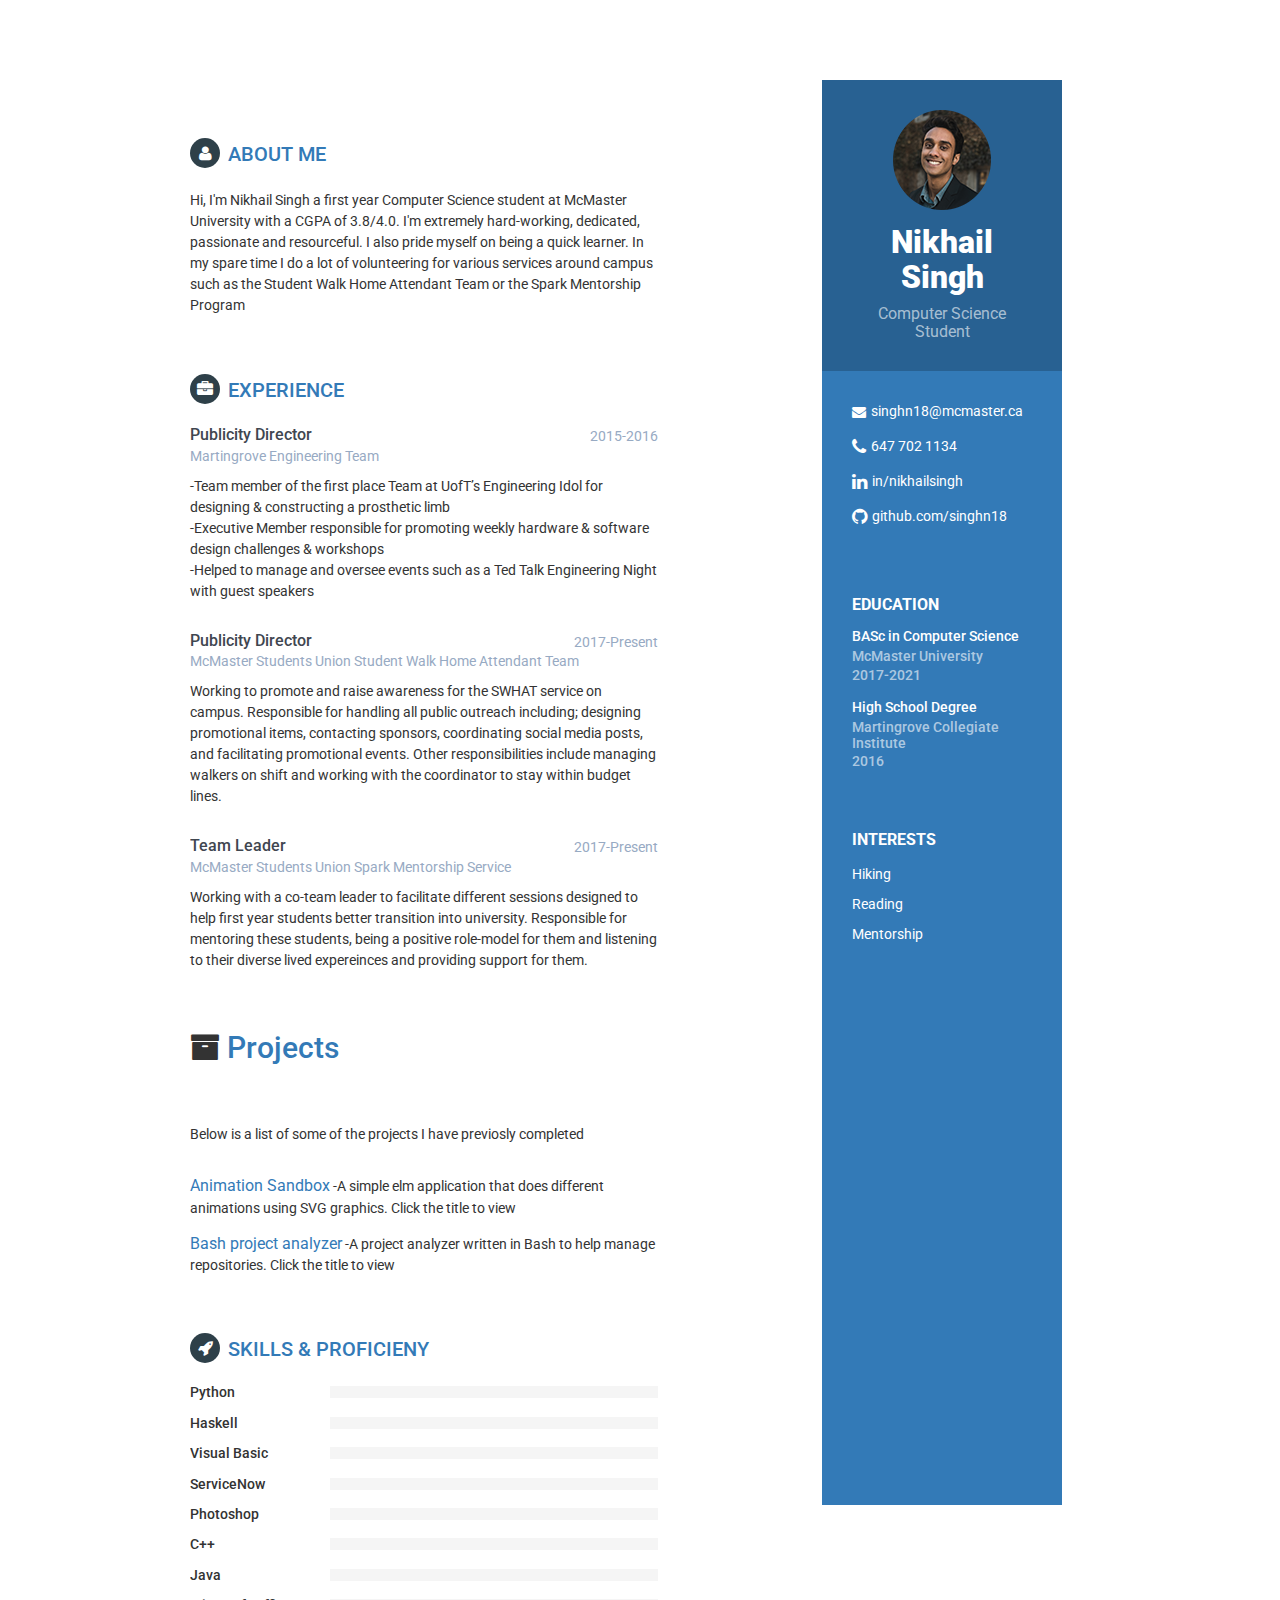
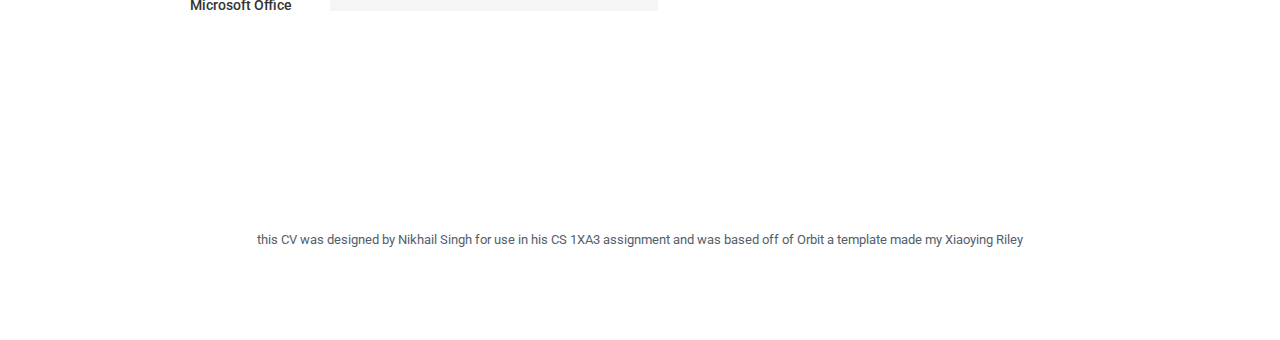
<file: Assign2/index.html>
<!DOCTYPE html>
<html>
  <head>
    <meta charset="utf-8">
    <meta http-equiv="X-UA-Compatible" content="IE=edge">
    <meta name="viewport" content="width=device-width, initial-scale=1.0">
    <meta name="description" content="Responsive HTML5 Resume/CV Template for Developers">
   <link id="theme-style" rel="stylesheet" href="styles-6.css">
   <link href='https://fonts.googleapis.com/css?family=Roboto:400,500,400italic,300italic,300,500italic,700,700italic,900,900italic' rel='stylesheet' type='text/css'>
   <link rel="stylesheet" href="assets/plugins/bootstrap/css/bootstrap.min.css"> 
   <link rel="stylesheet" href="assets/plugins/font-awesome/css/font-awesome.css">
   <style>
    html,body,h1,h2,h3,h4,h5,h6 {font-family: "Roboto", sans-serif}
    <body class="styles-6">
    </style>
  </head>
    </style>


  <body>
    <div id="elm-code-is-loaded-here"></div>

    <script src="elm.js"></script>
    <script>
      Elm.Main.embed(document.getElementById("elm-code-is-loaded-here"));
    </script>
    <script type="text/javascript" src="assets/plugins/jquery-1.11.3.min.js"></script>
    <script type="text/javascript" src="assets/plugins/bootstrap/js/bootstrap.min.js"></script>    
    <!-- custom js -->
    <script type="text/javascript" src="assets/js/main.js"></script>  
  </body>
</html>
</file>
<file: Assign2/styles-6.css>
/*   
 * Template Name: Orbit - Responsive Resume/CV Template for Developers
 * Version: 1.0
 * Author: Xiaoying Riley
 * Twitter: @3rdwave_themes
 * License: Creative Commons Attribution 3.0 License
 * Website: http://themes.3rdwavemedia.com/
*/
/* styles-6.css */
/* ======= Base ======= */
body {
  font-family: 'Roboto', sans-serif;
  color: #545E6C;
  background: #ddd;
  font-size: 14px;
  padding: 30px;
  -webkit-font-smoothing: antialiased;
  -moz-osx-font-smoothing: grayscale;
}
h1,
h2,
h3,
h4,
h5,
h6 {
  font-weight: 700;
}
a {
  color: #2e4049;
  -webkit-transition: all 0.4s ease-in-out;
  -moz-transition: all 0.4s ease-in-out;
  -ms-transition: all 0.4s ease-in-out;
  -o-transition: all 0.4s ease-in-out;
}
a:hover {
  text-decoration: underline;
  color: #10171a;
}
a:focus {
  text-decoration: none;
}
p {
  line-height: 1.5;
}
.wrapper {
  background: #ffffff;
  max-width: 960px;
  margin: 0 auto;
  position: relative;
  -webkit-box-shadow: 0px 2px 4px rgba(0, 0, 0, 0.1);
  -moz-box-shadow: 0px 2px 4px rgba(0, 0, 0, 0.1);
  box-shadow: 0px 2px 4px rgba(0, 0, 0, 0.1);
}
.sidebar-wrapper {
  background: #337ab7;
  position: absolute;
  right: 17%;
  width: 240px;
  height: 110%;
  min-height: 1425px;
  color: #fff;
}
.sidebar-wrapper a {
  color: #fff;
}
.sidebar-wrapper .profile-container {
  padding: 30px;
  background: rgba(0, 0, 0, 0.2);
  text-align: center;
  color: #fff;
}
.sidebar-wrapper .name {
  font-size: 32px;
  font-weight: 900;
  margin-top: 0;
  margin-bottom: 10px;
}
.sidebar-wrapper .tagline {
  color: rgba(255, 255, 255, 0.6);
  font-size: 16px;
  font-weight: 400;
  margin-top: 0;
  margin-bottom: 0;
}
.sidebar-wrapper .profile {
  margin-bottom: 15px;
}
.sidebar-wrapper .contact-list .fa {
  margin-right: 5px;
  font-size: 18px;
  vertical-align: middle;
}
.sidebar-wrapper .contact-list li {
  margin-bottom: 15px;
}
.sidebar-wrapper .contact-list li:last-child {
  margin-bottom: 0;
}
.sidebar-wrapper .contact-list .email .fa {
  font-size: 14px;
}
.sidebar-wrapper .container-block {
  padding: 30px;
}
.sidebar-wrapper .container-block-title {
  text-transform: uppercase;
  font-size: 16px;
  font-weight: 700;
  margin-top: 0;
  margin-bottom: 15px;
}
.sidebar-wrapper .degree {
  font-size: 14px;
  margin-top: 0;
  margin-bottom: 5px;
}
.sidebar-wrapper .education-container .item {
  margin-bottom: 15px;
}
.sidebar-wrapper .education-container .item:last-child {
  margin-bottom: 0;
}
.sidebar-wrapper .education-container .meta {
  color: rgba(255, 255, 255, 0.6);
  font-weight: 500;
  margin-bottom: 0px;
  margin-top: 0;
}
.sidebar-wrapper .education-container .time {
  color: rgba(255, 255, 255, 0.6);
  font-weight: 500;
  margin-bottom: 0px;
}
.sidebar-wrapper .languages-container .lang-desc {
  color: rgba(255, 255, 255, 0.6);
}
.sidebar-wrapper .languages-list {
  margin-bottom: 0;
}
.sidebar-wrapper .languages-list li {
  margin-bottom: 10px;
}
.sidebar-wrapper .languages-list li:last-child {
  margin-bottom: 0;
}
.sidebar-wrapper .interests-list {
  margin-bottom: 0;
}
.sidebar-wrapper .interests-list li {
  margin-bottom: 10px;
}
.sidebar-wrapper .interests-list li:last-child {
  margin-bottom: 0;
}
.main-wrapper {
  background: #fff;
  padding: 60px;
  padding-right: 300px;
}
.main-wrapper .section-title {
  text-transform: uppercase;
  font-size: 20px;
  font-weight: 500;
  color: #2e4049;
  position: relative;
  margin-top: 0;
  margin-bottom: 20px;
}
.main-wrapper .section-title .fa {
  width: 30px;
  height: 30px;
  margin-right: 8px;
  display: inline-block;
  color: #fff;
  -webkit-border-radius: 50%;
  -moz-border-radius: 50%;
  -ms-border-radius: 50%;
  -o-border-radius: 50%;
  border-radius: 50%;
  -moz-background-clip: padding;
  -webkit-background-clip: padding-box;
  background-clip: padding-box;
  background: #2e4049;
  text-align: center;
  padding-top: 8px;
  font-size: 16px;
  position: relative;
  top: -2px;
}
.main-wrapper .section {
  margin-bottom: 60px;
}
.main-wrapper .experiences-section .item {
  margin-bottom: 30px;
}
.main-wrapper .upper-row {
  position: relative;
  overflow: hidden;
  margin-bottom: 2px;
}
.main-wrapper .job-title {
  color: #3F4650;
  font-size: 16px;
  margin-top: 0;
  margin-bottom: 0;
  font-weight: 500;
}
.main-wrapper .time {
  position: absolute;
  right: 0;
  top: 0;
  color: #97AAC3;
}
.main-wrapper .company {
  margin-bottom: 10px;
  color: #97AAC3;
}
.main-wrapper .project-title {
  font-size: 16px;
  font-weight: 400;
  margin-top: 0;
  margin-bottom: 5px;
}
.main-wrapper .projects-section .intro {
  margin-bottom: 30px;
}
.main-wrapper .projects-section .item {
  margin-bottom: 15px;
}
.skillset .item {
  margin-bottom: 15px;
  overflow: hidden;
}
.skillset .level-title {
  font-size: 14px;
  margin-top: 0;
  margin-bottom: 12px;
}
.skillset .level-bar {
  height: 12px;
  background: #f5f5f5;
}
.skillset .level-bar-inner {
  height: 12px;
  background: #6c92a3;
}
.footer {
  padding: 30px;
  padding-top: 60px;
}
.footer .copyright {
  line-height: 1.6;
  color: #545E6C;
  font-size: 13px;
}
.footer .fa-heart {
  color: #fb866a;
}
/* Extra small devices (phones, less than 768px) */
@media (max-width: 767px) {
  .sidebar-wrapper {
    position: static;
    width: inherit;
  }
  .main-wrapper {
    padding: 30px;
  }
  .main-wrapper .time {
    position: static;
    display: block;
    margin-top: 5px;
  }
  .main-wrapper .upper-row {
    margin-bottom: 0;
  }
}
/* Small devices (tablets, 768px and up) */
/* Medium devices (desktops, 992px and up) */
@media (min-width: 992px) {
  .skillset .level-title {
    display: inline-block;
    float: left;
    width: 30%;
    margin-bottom: 0;
  }
  .skillset .level-bar {
    display: inline-block;
    width: 70%;
    float: left;
    position: relative;
    top: 1px;
  }
}
/* Large devices (large desktops, 1200px and up) */
/* Ex-Large devices (large desktops, 1200px and up) */
</file>
